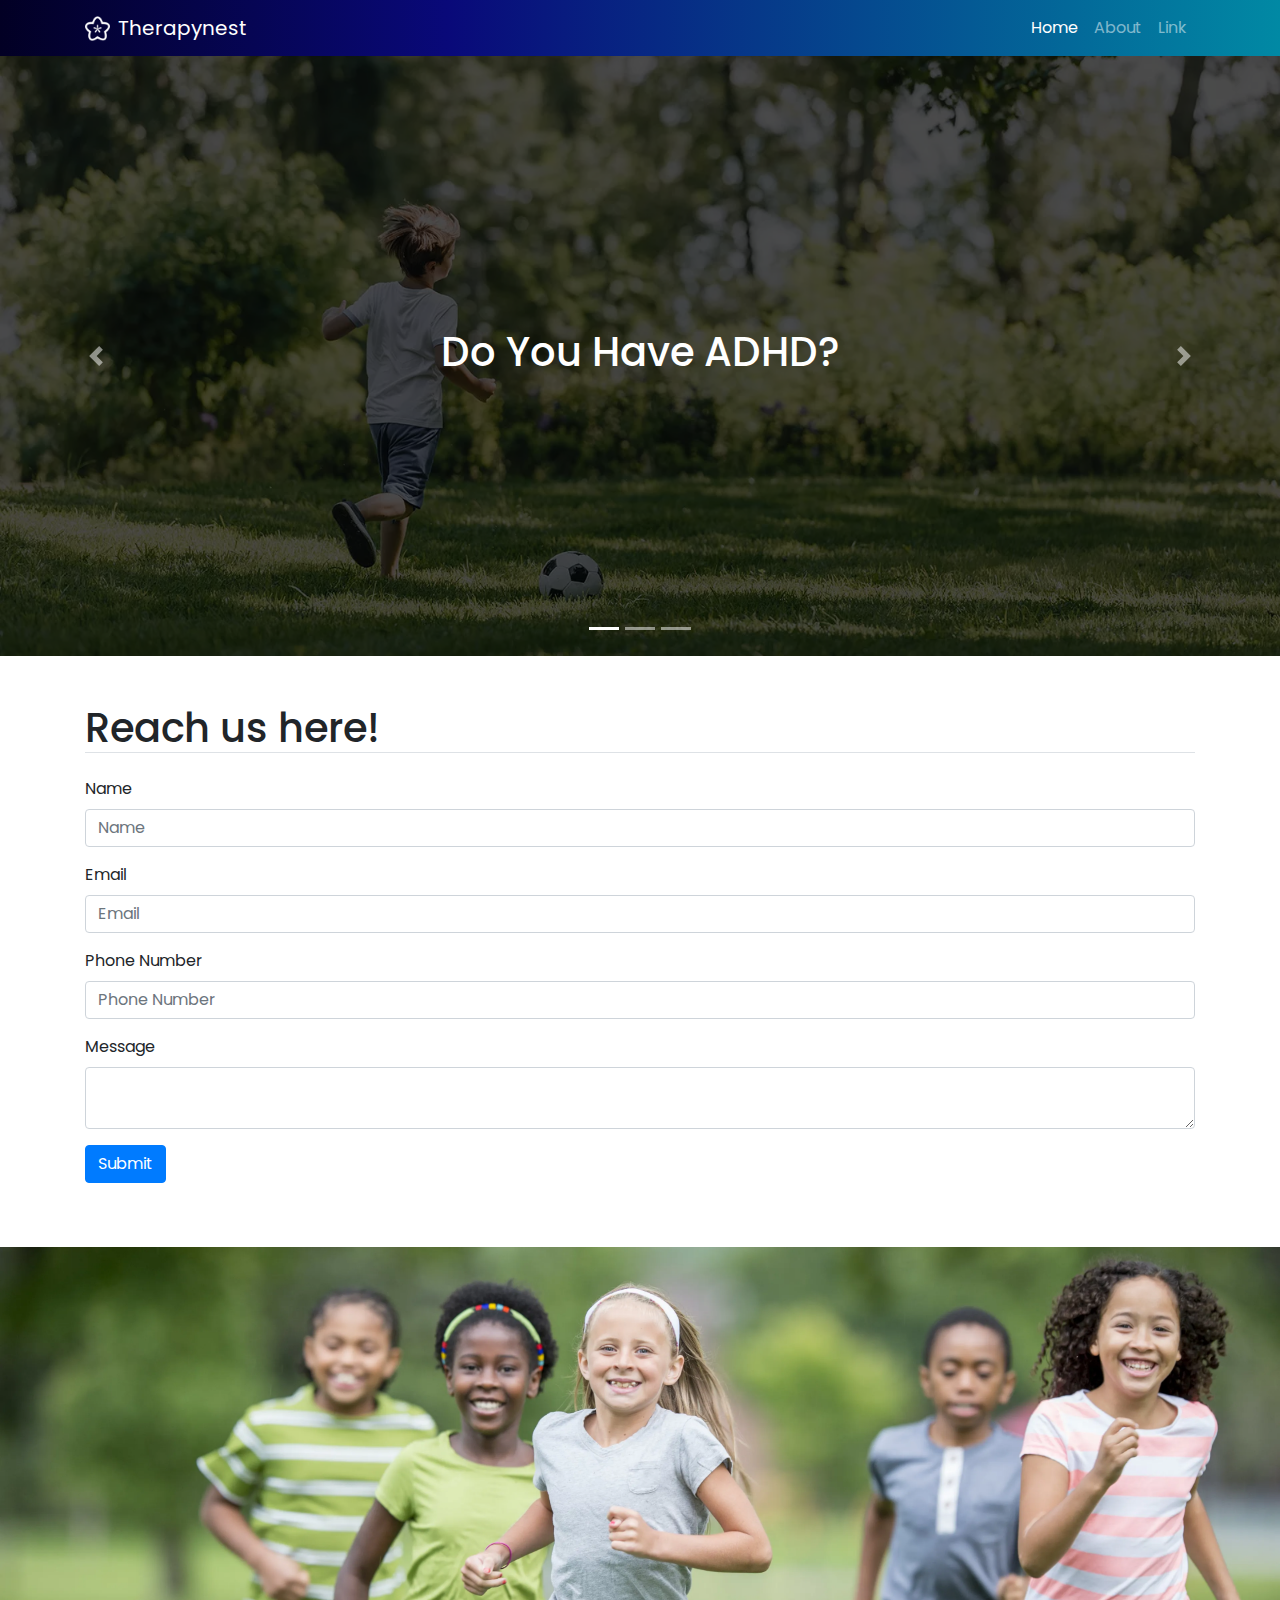
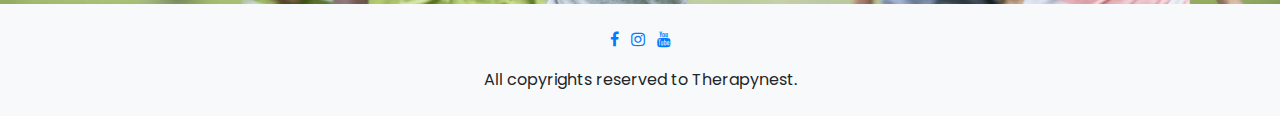
<file: index.html>
<html lang="en">
  <head>
    <meta charset="UTF-8" />
    <meta name="viewport" content="width=device-width, initial-scale=1.0" />

    <!-- Bootstrap, Fontawesome, Styles and Fonts CSS -->
    <link
      rel="stylesheet"
      href="https://cdn.jsdelivr.net/npm/bootstrap@4.0.0/dist/css/bootstrap.min.css"
      integrity="sha384-Gn5384xqQ1aoWXA+058RXPxPg6fy4IWvTNh0E263XmFcJlSAwiGgFAW/dAiS6JXm"
      crossorigin="anonymous"
    />
    <link
      rel="stylesheet"
      href="https://cdnjs.cloudflare.com/ajax/libs/font-awesome/4.7.0/css/font-awesome.min.css"
      integrity="sha512-SfTiTlX6kk+qitfevl/7LibUOeJWlt9rbyDn92a1DqWOw9vWG2MFoays0sgObmWazO5BQPiFucnnEAjpAB+/Sw=="
      crossorigin="anonymous"
      referrerpolicy="no-referrer"
    />
    <link rel="preconnect" href="https://fonts.googleapis.com" />
    <link rel="preconnect" href="https://fonts.gstatic.com" crossorigin />
    <link
      href="https://fonts.googleapis.com/css2?family=Poppins:ital,wght@0,100;0,200;0,300;0,400;0,500;0,600;0,700;0,800;0,900;1,100;1,200;1,300;1,400;1,500;1,600;1,700;1,800;1,900&display=swap"
      rel="stylesheet"
    />
    <link rel="stylesheet" href="./css/styles.css" />

    <link rel="shortcut icon" href="./img/logo.png" />
    <title>Home</title>
  </head>
  <body>
    <!-- Navbar -->
    <nav class="navbar navbar-expand-lg navbar-dark">
      <div class="container">
        <a href="index.html" class="navbar-brand d-flex align-items-center">
          <img width="25" height="25" src="./img/logo.png" alt="Logo" />
          <span class="ml-2">Therapynest</span>
        </a>
        <button
          class="navbar-toggler float-right"
          type="button"
          data-toggle="collapse"
          data-target="#navbar"
        >
          <span class="navbar-toggler-icon"></span>
        </button>
        <div class="navbar-collapse collapse" id="navbar">
          <ul class="navbar-nav ml-auto">
            <li class="nav-item">
              <a class="nav-link active" href="index.html">Home</a>
            </li>
            <li class="nav-item">
              <a class="nav-link" href="about.html">About</a>
            </li>
            <li class="nav-item">
              <a class="nav-link" href="#">Link</a>
            </li>
          </ul>
        </div>
      </div>
    </nav>

    <!-- Carousel -->
    <div id="carouselIndicators" class="carousel slide" data-ride="carousel">
      <ol class="carousel-indicators">
        <li
          data-target="#carouselIndicators"
          data-slide-to="0"
          class="active"
        ></li>
        <li data-target="#carouselIndicators" data-slide-to="1"></li>
        <li data-target="#carouselIndicators" data-slide-to="2"></li>
      </ol>
      <div class="carousel-inner">
        <div class="carousel-item active">
          <img
            class="d-block w-100"
            src="./img/carousel01.jpg"
            alt="First slide"
          />
          <div class="overlay">
            <h1>Do You Have ADHD?</h1>
          </div>
        </div>
        <div class="carousel-item">
          <img
            class="d-block w-100"
            src="./img/carousel02.jpg"
            alt="Second slide"
          />
          <div class="overlay">
            <h1>Do You Have ADHD?</h1>
          </div>
        </div>
        <div class="carousel-item">
          <img
            class="d-block w-100"
            src="./img/carousel03.jpeg"
            alt="Third slide"
          />
          <div class="overlay">
            <h1 class="text-center">Do You Have ADHD?</h1>
          </div>
        </div>
      </div>
      <a
        class="carousel-control-prev"
        href="#carouselIndicators"
        role="button"
        data-slide="prev"
      >
        <span class="carousel-control-prev-icon" aria-hidden="true"></span>
        <span class="sr-only">Previous</span>
      </a>
      <a
        class="carousel-control-next"
        href="#carouselIndicators"
        role="button"
        data-slide="next"
      >
        <span class="carousel-control-next-icon" aria-hidden="true"></span>
        <span class="sr-only">Next</span>
      </a>
    </div>

    <!-- Reach us -->
    <div class="container my-5">
      <div class="row">
        <form class="col-12">
          <h1 class="mb-4 border-bottom">Reach us here!</h1>
          <div class="form-group">
            <label>Name</label>
            <input type="text" class="form-control" placeholder="Name" />
          </div>
          <div class="form-group">
            <label>Email</label>
            <input type="email" class="form-control" placeholder="Email" />
          </div>
          <div class="form-group">
            <label>Phone Number</label>
            <input
              type="text"
              class="form-control"
              placeholder="Phone Number"
            />
          </div>
          <div class="mb-3">
            <label>Message</label>
            <textarea class="form-control"></textarea>
          </div>
          <button type="submit" class="btn btn-primary">Submit</button>
        </form>
      </div>
    </div>

    <!-- Footer -->
    <div>
      <img class="img-fluid" src="./img/banner.webp" />
    </div>
    <div class="bg-light">
      <div class="container py-4">
        <div class="row">
          <div class="col-12 social-icons text-center mb-3">
            <a class="px-1" href="#"><i class="fa fa-facebook"></i></a>
            <a class="px-1" href="#"><i class="fa fa-instagram"></i></a>
            <a class="px-1" href="#"><i class="fa fa-youtube"></i></a>
          </div>
          <div class="col-12 text-center">
            All copyrights reserved to Therapynest.
          </div>
        </div>
      </div>
    </div>

    <!-- jQuery first, then Popper.js, then Bootstrap JS -->
    <script
      src="https://code.jquery.com/jquery-3.2.1.slim.min.js"
      integrity="sha384-KJ3o2DKtIkvYIK3UENzmM7KCkRr/rE9/Qpg6aAZGJwFDMVNA/GpGFF93hXpG5KkN"
      crossorigin="anonymous"
    ></script>
    <script
      src="https://cdn.jsdelivr.net/npm/popper.js@1.12.9/dist/umd/popper.min.js"
      integrity="sha384-ApNbgh9B+Y1QKtv3Rn7W3mgPxhU9K/ScQsAP7hUibX39j7fakFPskvXusvfa0b4Q"
      crossorigin="anonymous"
    ></script>
    <script
      src="https://cdn.jsdelivr.net/npm/bootstrap@4.0.0/dist/js/bootstrap.min.js"
      integrity="sha384-JZR6Spejh4U02d8jOt6vLEHfe/JQGiRRSQQxSfFWpi1MquVdAyjUar5+76PVCmYl"
      crossorigin="anonymous"
    ></script>
  </body>
</html>
</file>
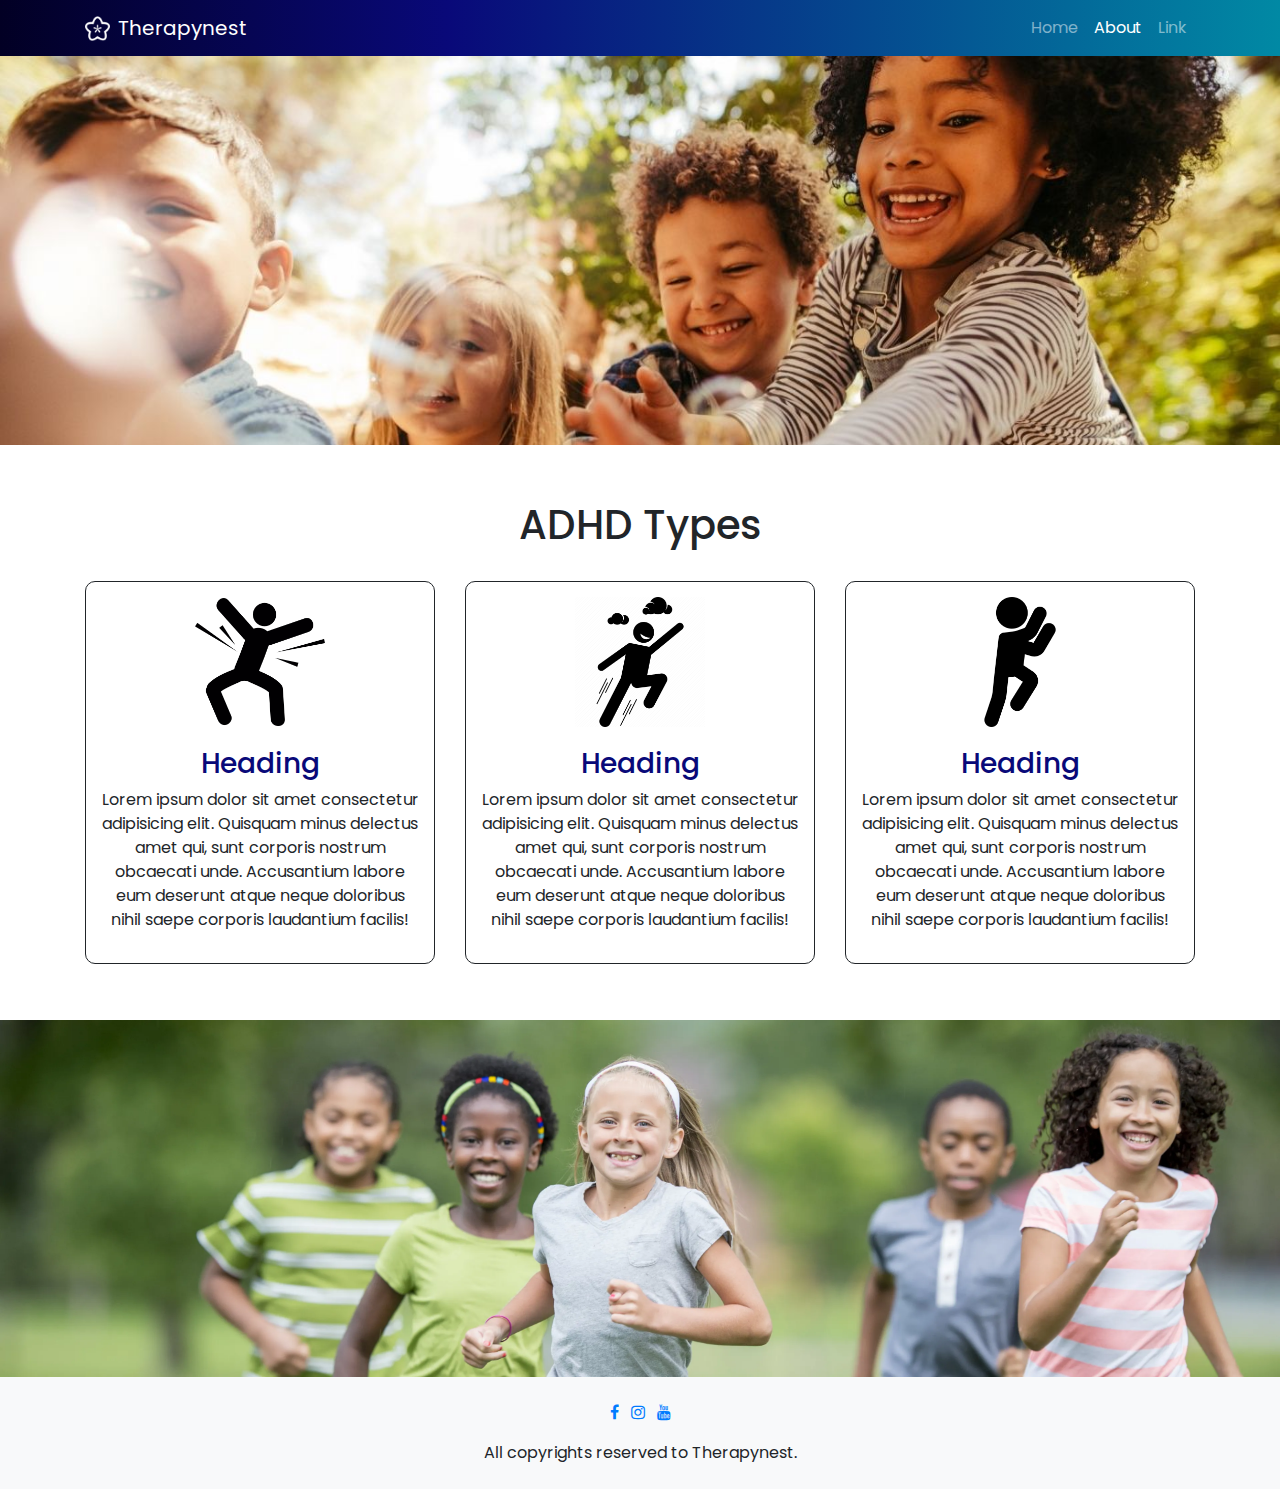
<file: about.html>
<html lang="en">
  <head>
    <meta charset="UTF-8" />
    <meta name="viewport" content="width=device-width, initial-scale=1.0" />

    <!-- Bootstrap, Fontawesome, Styles and Fonts CSS -->
    <link
      rel="stylesheet"
      href="https://cdn.jsdelivr.net/npm/bootstrap@4.0.0/dist/css/bootstrap.min.css"
      integrity="sha384-Gn5384xqQ1aoWXA+058RXPxPg6fy4IWvTNh0E263XmFcJlSAwiGgFAW/dAiS6JXm"
      crossorigin="anonymous"
    />
    <link
      rel="stylesheet"
      href="https://cdnjs.cloudflare.com/ajax/libs/font-awesome/4.7.0/css/font-awesome.min.css"
      integrity="sha512-SfTiTlX6kk+qitfevl/7LibUOeJWlt9rbyDn92a1DqWOw9vWG2MFoays0sgObmWazO5BQPiFucnnEAjpAB+/Sw=="
      crossorigin="anonymous"
      referrerpolicy="no-referrer"
    />
    <link rel="preconnect" href="https://fonts.googleapis.com" />
    <link rel="preconnect" href="https://fonts.gstatic.com" crossorigin />
    <link
      href="https://fonts.googleapis.com/css2?family=Poppins:ital,wght@0,100;0,200;0,300;0,400;0,500;0,600;0,700;0,800;0,900;1,100;1,200;1,300;1,400;1,500;1,600;1,700;1,800;1,900&display=swap"
      rel="stylesheet"
    />
    <link rel="stylesheet" href="./css/styles.css" />

    <link rel="shortcut icon" href="./img/logo.png" />
    <title>About</title>
  </head>
  <body>
    <!-- Navbar -->
    <nav class="navbar navbar-expand-lg navbar-dark">
      <div class="container">
        <a href="index.html" class="navbar-brand d-flex align-items-center">
          <img width="25" height="25" src="./img/logo.png" alt="Logo" />
          <span class="ml-2">Therapynest</span>
        </a>
        <button
          class="navbar-toggler float-right"
          type="button"
          data-toggle="collapse"
          data-target="#navbar"
        >
          <span class="navbar-toggler-icon"></span>
        </button>
        <div class="navbar-collapse collapse" id="navbar">
          <ul class="navbar-nav ml-auto">
            <li class="nav-item">
              <a class="nav-link" href="index.html">Home</a>
            </li>
            <li class="nav-item">
              <a class="nav-link active" href="about.html">About</a>
            </li>
            <li class="nav-item">
              <a class="nav-link" href="#">Link</a>
            </li>
          </ul>
        </div>
      </div>
    </nav>

    <div>
      <img class="w-100" src="./img/banner01.jpg" />
    </div>

    <!-- About Section -->
    <div class="container my-5">
      <div class="row">
        <div class="col-12">
          <h1 class="text-center mt-2 mb-4">ADHD Types</h1>
        </div>
        <div class="col-12 col-md-4 my-2">
          <div class="about-card">
            <img src="./img/icons/01.png" />
            <h3>Heading</h3>
            <p>
              Lorem ipsum dolor sit amet consectetur adipisicing elit. Quisquam
              minus delectus amet qui, sunt corporis nostrum obcaecati unde.
              Accusantium labore eum deserunt atque neque doloribus nihil saepe
              corporis laudantium facilis!
            </p>
          </div>
        </div>
        <div class="col-12 col-md-4 my-2">
          <div class="about-card">
            <img src="./img/icons/02.png" />
            <h3>Heading</h3>
            <p>
              Lorem ipsum dolor sit amet consectetur adipisicing elit. Quisquam
              minus delectus amet qui, sunt corporis nostrum obcaecati unde.
              Accusantium labore eum deserunt atque neque doloribus nihil saepe
              corporis laudantium facilis!
            </p>
          </div>
        </div>
        <div class="col-12 col-md-4 my-2">
          <div class="about-card">
            <img src="./img/icons/03.png" />
            <h3>Heading</h3>
            <p>
              Lorem ipsum dolor sit amet consectetur adipisicing elit. Quisquam
              minus delectus amet qui, sunt corporis nostrum obcaecati unde.
              Accusantium labore eum deserunt atque neque doloribus nihil saepe
              corporis laudantium facilis!
            </p>
          </div>
        </div>
      </div>
    </div>

    <!--how to deal with -->

    <!-- Footer -->
    <div>
      <img class="img-fluid" src="./img/banner.webp" />
    </div>
    <div class="bg-light">
      <div class="container py-4">
        <div class="row">
          <div class="col-12 social-icons text-center mb-3">
            <a class="px-1" href="#"><i class="fa fa-facebook"></i></a>
            <a class="px-1" href="#"><i class="fa fa-instagram"></i></a>
            <a class="px-1" href="#"><i class="fa fa-youtube"></i></a>
          </div>
          <div class="col-12 text-center">
            All copyrights reserved to Therapynest.
          </div>
        </div>
      </div>
    </div>

    <!-- jQuery first, then Popper.js, then Bootstrap JS -->
    <script
      src="https://code.jquery.com/jquery-3.2.1.slim.min.js"
      integrity="sha384-KJ3o2DKtIkvYIK3UENzmM7KCkRr/rE9/Qpg6aAZGJwFDMVNA/GpGFF93hXpG5KkN"
      crossorigin="anonymous"
    ></script>
    <script
      src="https://cdn.jsdelivr.net/npm/popper.js@1.12.9/dist/umd/popper.min.js"
      integrity="sha384-ApNbgh9B+Y1QKtv3Rn7W3mgPxhU9K/ScQsAP7hUibX39j7fakFPskvXusvfa0b4Q"
      crossorigin="anonymous"
    ></script>
    <script
      src="https://cdn.jsdelivr.net/npm/bootstrap@4.0.0/dist/js/bootstrap.min.js"
      integrity="sha384-JZR6Spejh4U02d8jOt6vLEHfe/JQGiRRSQQxSfFWpi1MquVdAyjUar5+76PVCmYl"
      crossorigin="anonymous"
    ></script>
    <script src="./js/script.js"></script>
  </body>
</html>
</file>
<file: css/styles.css>
body {
  font-family: "Poppins", sans-serif;
}

/* Navbar */
nav {
  background: rgb(2, 0, 36);
  background: linear-gradient(
    90deg,
    rgba(2, 0, 36, 1) 0%,
    rgba(9, 9, 121, 1) 35%,
    rgba(1, 137, 164, 1) 100%
  );
}

/* Home Page - Carousel */
#carouselIndicators img {
  height: 600px;
  object-fit: cover;
}

#carouselIndicators .overlay {
  background-color: rgba(0, 0, 0, 0.7);
  height: 600px;
  position: absolute;
  top: 0;
  left: 0;
  bottom: 0;
  right: 0;
  color: #fff;
  display: flex;
  align-items: center;
  justify-content: center;
}

/* Home Page - About */
.about-card {
  border-radius: 10px;
  border: 1px solid;
  padding: 15px;
  text-align: center;
}

.about-card img {
  width: 130px;
}

.about-card h3 {
  color: rgba(9, 9, 121, 1);
  margin-top: 20px;
}
</file>
